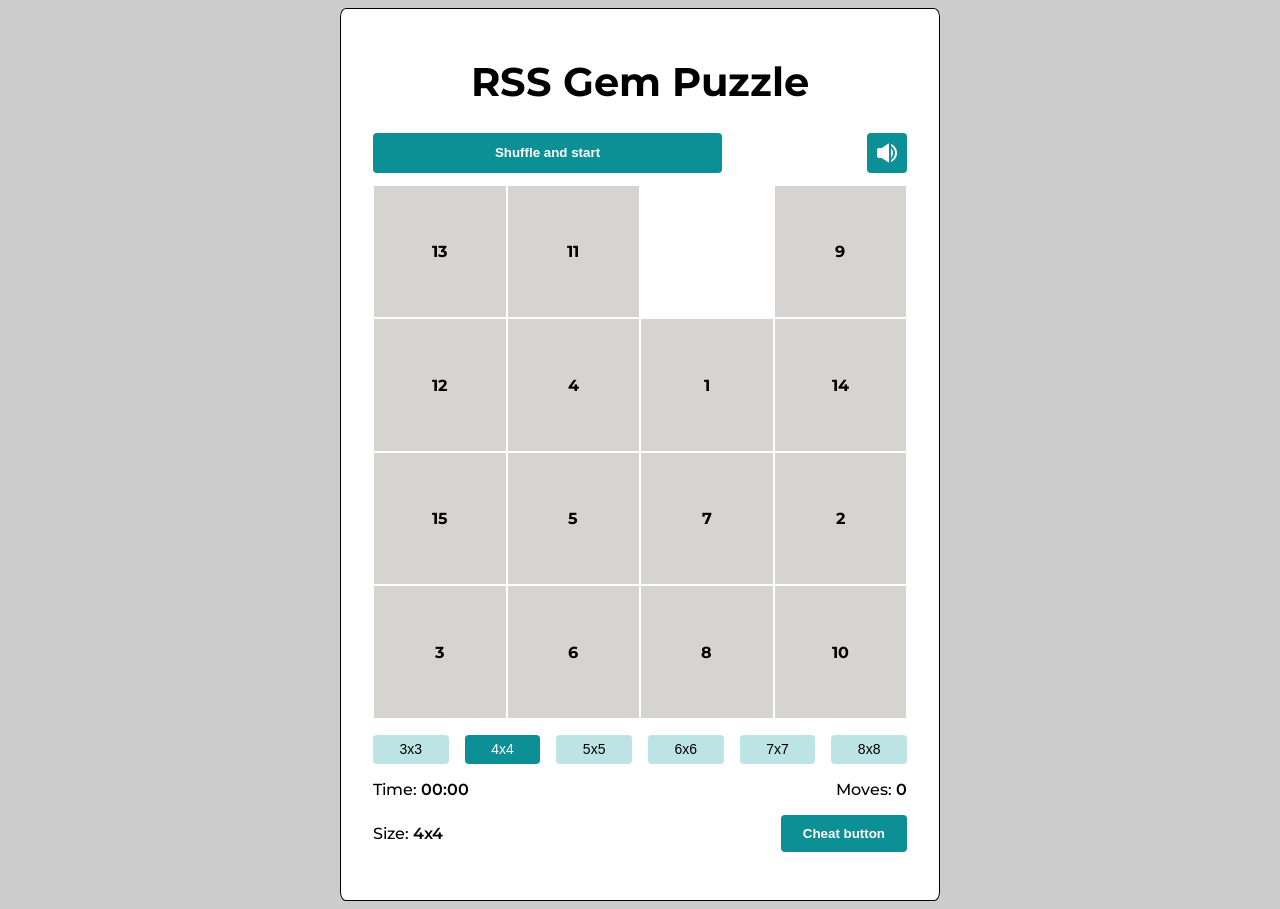
<file: codejam/index.html>
<!DOCTYPE html>
<html lang="en">
<head>
  <meta charset="UTF-8">
  <meta http-equiv="X-UA-Compatible" content="IE=edge">
  <meta name="viewport" content="width=device-width, initial-scale=1.0">
  <title>RSS Gem Puzzle</title>
  <link rel="stylesheet" href="./style.css">
  <link rel="shortcut icon" href="assets/diamond.ico" type="image/x-icon">
</head>
<body>
  <script src="./script.js"></script>
</body>
</html>
</file>
<file: codejam/style.css>
@import url('https://fonts.googleapis.com/css2?family=Montserrat:ital,wght@0,400;0,500;0,600;0,700;1,400;1,700&display=swap');

body {
	font-family: 'Montserrat', sans-serif;
	background: #cccccc;
}

body > * {
	user-select: none;
}

.puzzle {
	max-width: 600px;
	margin-left : auto;
	margin-right : auto;
	box-sizing: border-box;
	padding : 24px 16px;
	user-select: none;
  border: solid 1px;
  border-radius: 1%;
  background: #fff;
}
.puzzle__title {
  text-align: center;
  font-size: 40px;
  margin-top: 0;
}
.puzzle__sizes-list {
	display: grid;
	grid-template-columns: repeat(6, 1fr);
	grid-column-gap: 8px;
	margin-bottom : 16px;
}

.puzzle__sizes-item {
	padding : 4px;
	margin : 0;
	border: none;
	cursor: pointer;
	font-size : 14px;
	line-height : 1.5;
	background: #bce4e5;
	font-weight: 500;
	border-radius: 4px;
}

.puzzle__sizes-item.active {
	background : #0d9095;
	color: #fff;
}

.puzzle__top-buttons {
	display: flex;
	margin-bottom : 12px;
}

.puzzle__mute-button {
	padding : 0;
	margin : 0 0 0 145px;
	border: none;
	outline: none;
	width : 40px;
	height : 40px;
	border-radius: 4px;
	cursor: pointer;
	background: #0d9095 url("data:image/svg+xml,%3Csvg width='24' height='24' viewBox='0 0 24 24' fill='none' xmlns='http://www.w3.org/2000/svg'%3E%3Cpath d='M16 21c3.527-1.547 5.999-4.909 5.999-9S19.527 4.547 16 3v2c2.387 1.386 3.999 4.047 3.999 7 0 2.953-1.612 5.614-3.999 7v2Z' fill='%23fff'/%3E%3Cpath d='M16 7v10c1.225-1.1 2-3.228 2-5 0-1.77-.775-3.9-2-5ZM4 17h2.697L14 21.87V2.133L6.697 7H4c-1.103 0-2 .897-2 2v6c0 1.103.897 2 2 2Z' fill='%23fff'/%3E%3C/svg%3E") center center no-repeat;
}

.puzzle__mute-button.mute {
	background: #a72525 url("data:image/svg+xml,%3Csvg width='24' height='24' viewBox='0 0 24 24' fill='none' xmlns='http://www.w3.org/2000/svg'%3E%3Cpath d='m7.727 6.314-4.02-4.02-1.414 1.414 18 18 1.414-1.414-2.02-2.02A9.578 9.578 0 0 0 21.999 12c0-4.091-2.472-7.453-5.999-9v2c2.387 1.386 3.999 4.047 3.999 7a8.13 8.13 0 0 1-1.671 4.914l-1.286-1.286C17.644 14.537 18 13.19 18 12c0-1.771-.775-3.9-2-5v7.586l-2-2V2.133l-6.273 4.18ZM4 17h2.697L14 21.869v-3.747L3.102 7.224A1.995 1.995 0 0 0 2 9v6c0 1.103.897 2 2 2Z' fill='%23fff'/%3E%3C/svg%3E") center center no-repeat;
}

.puzzle__start-button {
	cursor: pointer;
	padding : 0;
	margin : 0;
	flex: 1 0 1%;
	font-weight : 600;
	background: #0d9095;
	border: none;
	color: #fff;
	border-radius: 4px;
}

.puzzle__box {
	position : relative;
	padding-top : 100%;
	margin : 0 0 16px;
	background : #fff;
}

.puzzle__box-item {
	position : absolute;
	box-sizing: border-box;
	left : 0;
	top : 0;
	border: 1px solid #fff;
	background : #d6d4d0;
	cursor : pointer;
	transition: none;
  font-weight: bold;
}

.puzzle__box-item.transition {
	transition: all 0.4s;
}

.puzzle__box-item.hide {
	display : none;
}

.puzzle__box-item.empty {
	background : transparent;
	font-size : 0;
	cursor: inherit;
}

.puzzle__box-item.empty._enter {
	background : rgba(0,0,0,.06);
}

.puzzle__box-item span {
	display: flex;
	position : absolute;
	left : 0;
	right : 0;
	top : 0;
	bottom : 0;
	align-items: center;
	justify-content: center;
}

.puzzle__info-box, .puzzle__bottom-line {
	display: flex;
	justify-content: space-between;
	font-size: 16px;
	margin-bottom : 16px;
	font-weight : 500;
}

.puzzle__info-box span, .puzzle__bottom-line span {
	font-weight : 600;
}

.puzzle__bottom-line {
	align-items: center;
	margin-bottom : 0;
}

.puzzle__top {
	cursor: pointer;
	padding : 11px 22px;
	margin : 0;
	font-weight : 600;
	background: #0d9095;
	border: none;
	color: #fff;
	border-radius: 4px;
}

.puzzle__win-popup {
	position: fixed;
	left : 0;
	right : 0;
	top : 0;
	bottom : 0;
	background : rgba(0,0,0,.7);
	display: flex;
	align-items: center;
	justify-content: center;
	padding : 16px;
	opacity : 0;
	transition: opacity 0.4s;
	pointer-events: none;
	line-height : 1.7;
}

.puzzle__win-popup.opened {
	opacity : 1;
	pointer-events: all;
}

.puzzle__win-box {
	flex: none;
	width: 100%;
	max-width: 300px;
	background : #fff;
	padding : 32px 24px;
	border-radius: 12px;
	border: 3px solid forestgreen;
	font-size: 16px;
	text-align : center;
}

.puzzle__win-box button {
	display : block;
	width : 100%;
	box-sizing: border-box;
	cursor: pointer;
	padding: 11px 22px;
	margin: 16px 0 0 0;
	font-weight: 600;
	background: #6babca;
	border: none;
	color: #fff;
	border-radius: 4px;
}


@media all and (min-width: 600px) {
	.puzzle {
		padding : 32px;
	}

	.puzzle__sizes-list {
		grid-column-gap: 16px;
		margin-bottom : 16px;
	}
}

@media all and (min-width: 960px) {
	.puzzle {
		padding : 48px 32px;
	}
}
@media screen and (max-width: 388px){
  .puzzle__mute-button {
    margin-left: 100px;
  }
}
</file>
